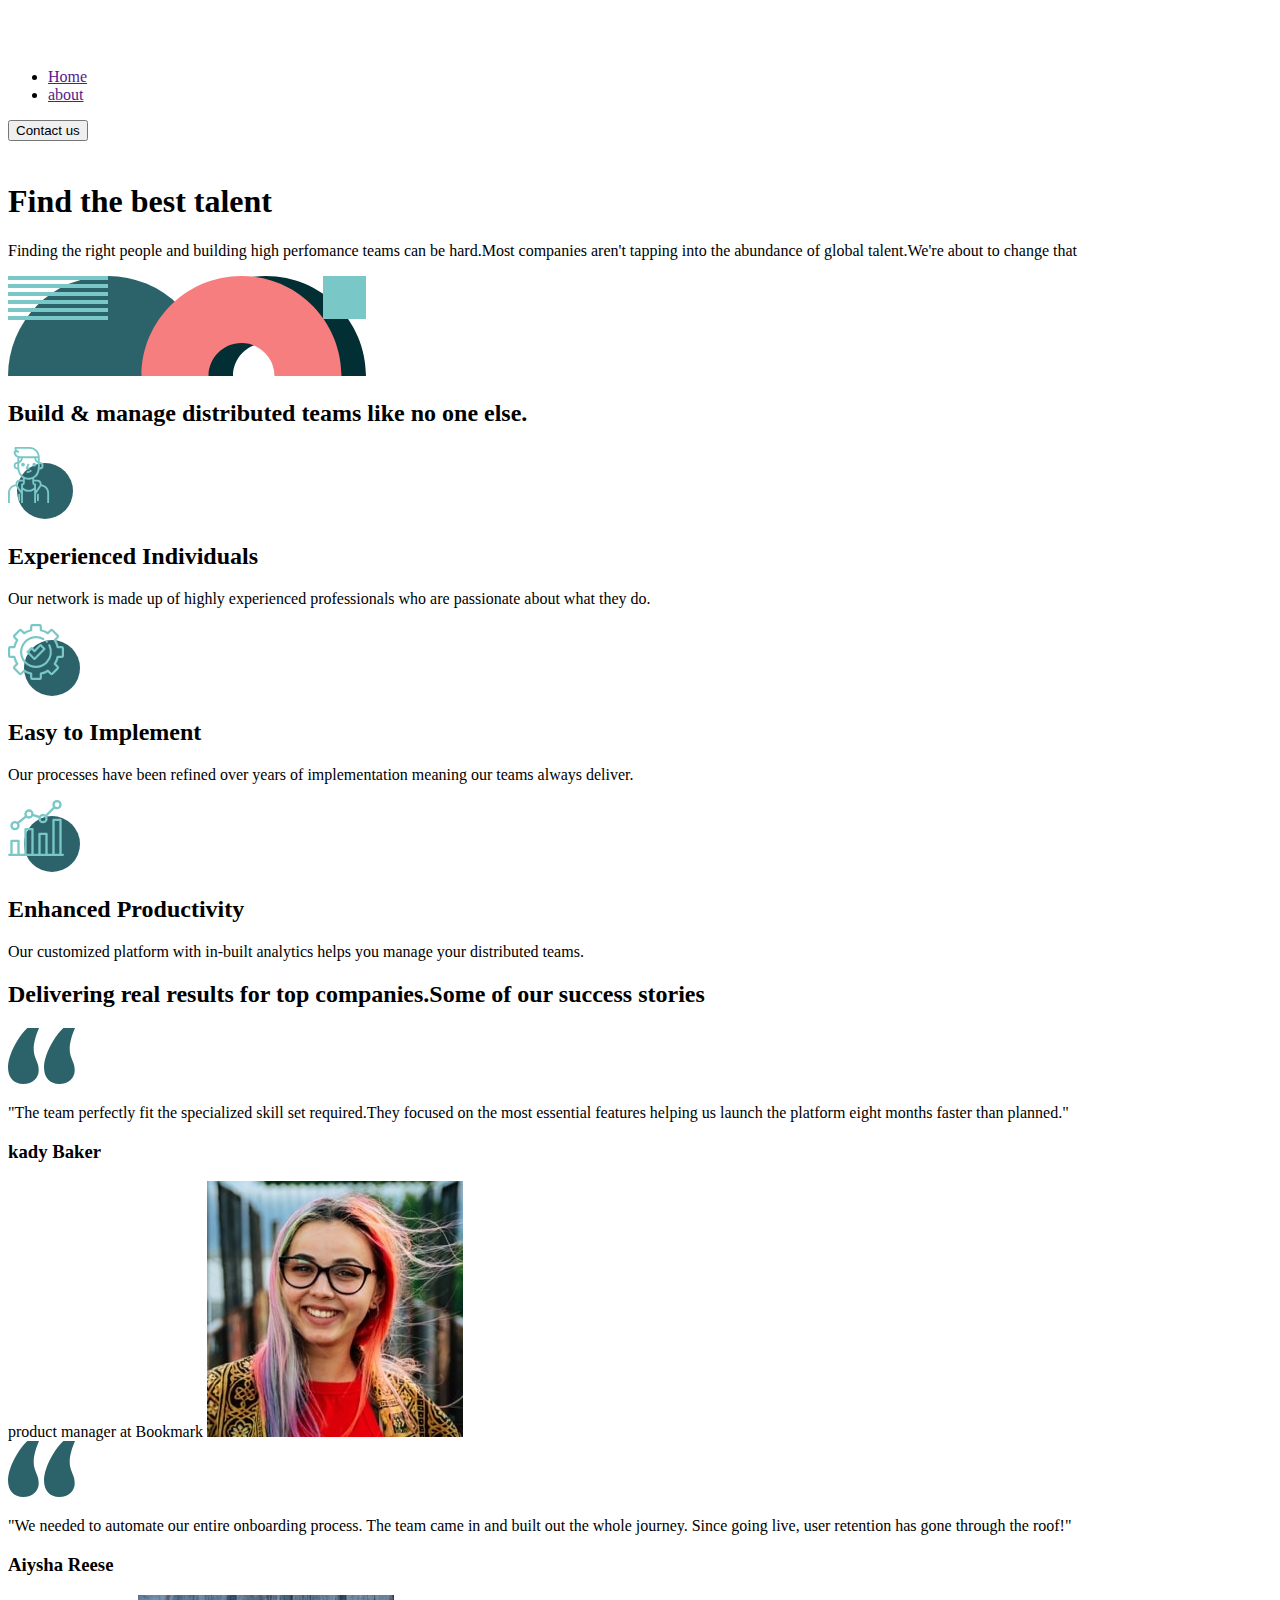
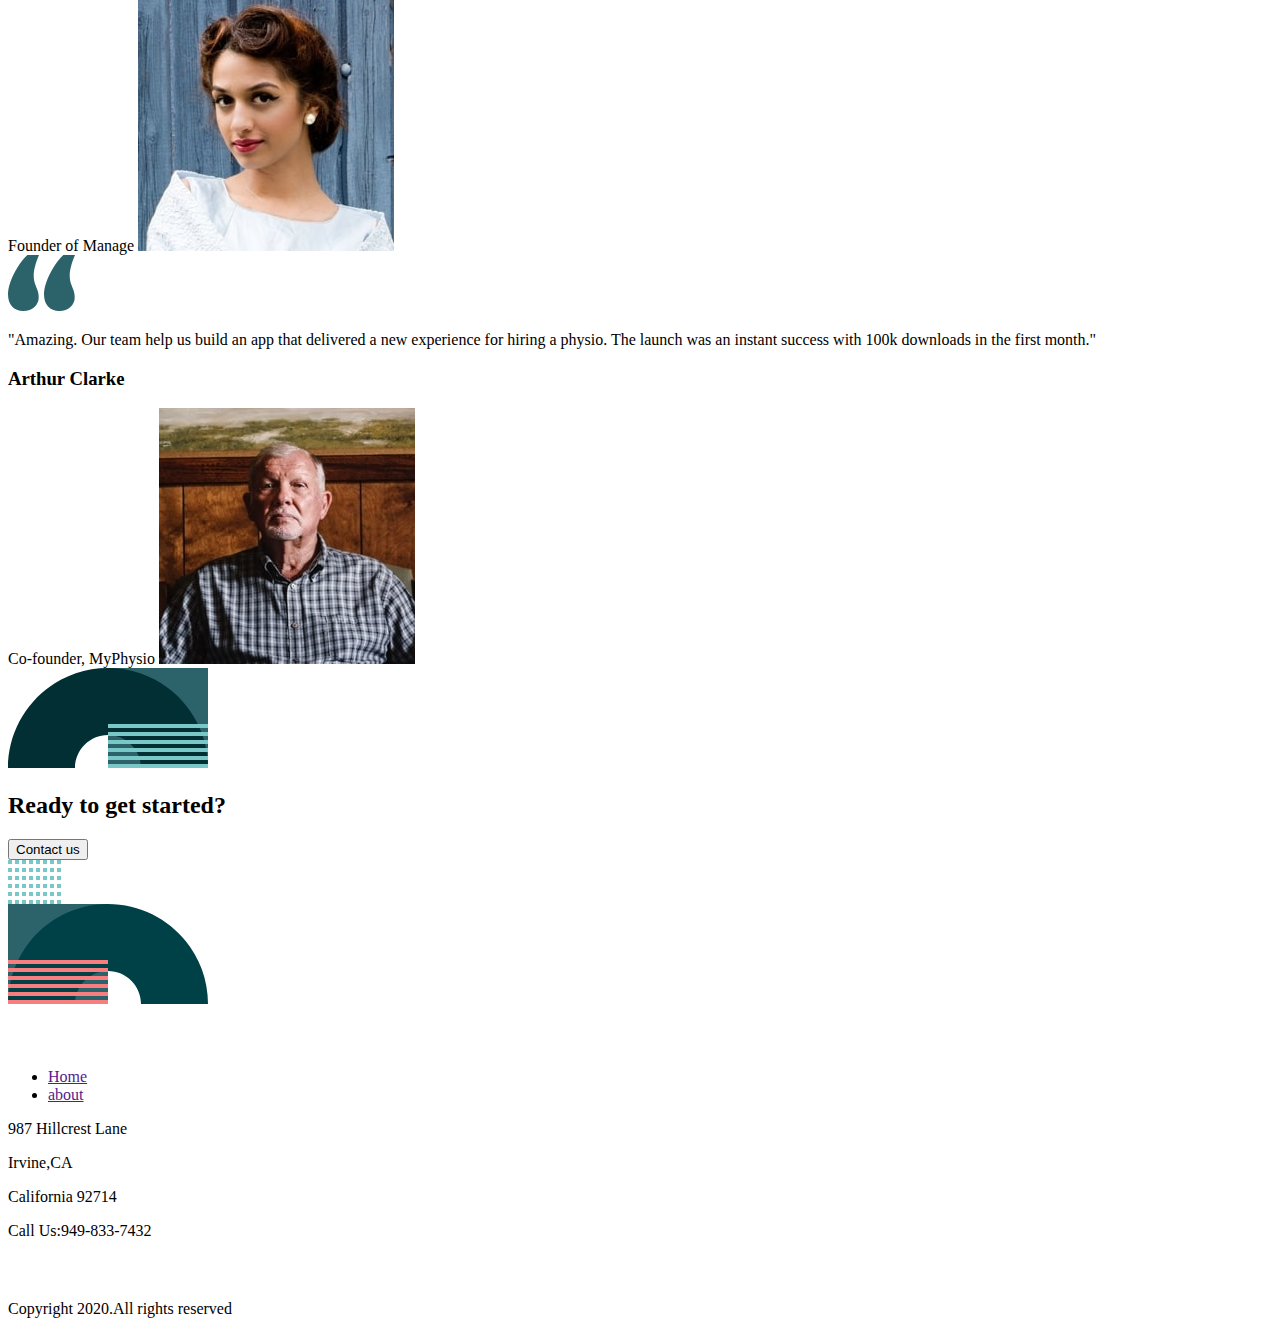
<file: index.html>
<!DOCTYPE html>
<html lang="en">
<head>
    <meta charset="UTF-8">
    <meta name="viewport" content="width=device-width, initial-scale=1.0">
    <title>myTeam</title>
</head>
<body>
    <header>
        <nav>
            <div>
                <img src="assets/logo.svg" alt="website logo">
            </div>
             <!-- large screen nav -->
            <div>
                <ul>
                   <li><a href="">Home</a></li>
                   <li><a href="">about</a></li>
                </ul>
                <div>
                  <button class="contact-btn">Contact us</button>
                </div>
            </div>
             <!-- small screen menu -->
            <div>
                <img src="assets/icon-hamburger.svg" alt="hamburger menu icon">
            </div>
        </nav>

        <section class="intro-container">
            <h1>Find the best <span>talent</span></h1>
            <p>Finding the right people and building high perfomance teams can be hard.Most companies aren't tapping into the abundance  of global talent.We're about to change that</p>
        </section>
        <div>
            <img src="assets/bg-pattern-home-2.svg" alt="pattern  background">
        </div>
    </header>
    <main>
         <section class="cards-container">
            <div>
                <h2>Build & manage distributed teams like no one else.</h2>
            </div>
            <div class="card">
                <img src="assets/icon-person.svg" alt="icon person illustration">
                <h2>Experienced Individuals</h2>
                <p>Our network is made up of highly experienced professionals who are passionate about what they do.</p>
            </div>
            <div class="card">
                <img src="assets/icon-cog.svg" alt="icon cog illustration">
                <h2>Easy to Implement</h2>
                <p>Our processes have been refined over years of implementation meaning our teams always deliver.</p>
            </div>
            <div class="card">
                <img src="assets/icon-chart.svg" alt="icon chart illustration">
                <h2>Enhanced Productivity</h2>
                <p>Our customized platform with in-built analytics helps you manage your distributed teams.</p>
            </div>
         </section>

         <section class="stories-section">

            <div>
                <h2>Delivering real results for top companies.Some of our <span>success stories</span></h2>
            </div>

            <div class="stories-container">
                <div class="stories-card">
                    <img src="assets/icon-quotes.svg" alt="quotes icon">
                    <p>
                        "The team perfectly fit the specialized skill set required.They focused on the most essential 
                         features helping us launch the platform eight months faster than planned."
                    </p>
                    <h3>kady Baker</h3>
                    <span>product manager at Bookmark</span>
                    <img src="assets/avatar-kady.jpg" alt="Kady Baker profile">
                </div>

                <div class="stories-card">
                     <img src="assets/icon-quotes.svg" alt="quotes icon">
                    <p>
                        "We needed to automate our entire onboarding process. The team came in and built 
                         out the whole journey. Since going live, user retention has gone through the roof!"
                    </p>
                    <h3>Aiysha Reese</h3>
                    <span>Founder of Manage</span>
                    <img src="assets/avatar-aiysha.jpg" alt="Aiysha Reese profile">
                </div>

                <div class="stories-card">
                     <img src="assets/icon-quotes.svg" alt="quotes icon">
                    <p>
                        "Amazing. Our team help us build an app  that delivered  a new experience for hiring a physio.
                         The launch was an instant success with 100k downloads in the first month."
                    </p>
                    <h3>Arthur Clarke</h3>
                    <span>Co-founder, MyPhysio</span>   
                    <img src="assets/avatar-arthur.jpg" alt="Arthur Clarke profile">
                </div>
            </div>

            <div>
                <img src="assets/bg-pattern-home-5.svg" alt="pattern background">
            </div>
         </section>

         <section class="start-container">
            <div>
                <h2>Ready to get started?</h2>
                <button class="contact-btn">Contact us</button>
            </div>
            <div>
                <img src="assets/bg-pattern-home-6-about-5.svg" alt="pattern background">
            </div>
         </section>
    </main>

    <footer>
        <div>
            <nav class="footer-nav">
                <div>
                    <img src="assets/logo.svg" alt="website logo">
                </div>
                <ul>
                    <li><a href="">Home</a></li>
                    <li><a href="">about</a></li>
                </ul>
            </nav>
        </div>

        <div>
            <div class="address-container">
                <p>987 Hillcrest Lane</p>
                <p>Irvine,CA</p>
                <p>California 92714</p>
                <p>Call Us:949-833-7432</p>
            </div>
        </div>

        <div class="social-links">
            <a href=""><img src="assets/icon-facebook.svg" alt="facebook icon"></a>
            <a href=""><img src="assets/icon-pinterest.svg" alt="pinterest icon"></a>
            <a href=""><img src="assets/icon-twitter.svg" alt="twitter icon"></a>
        </div>
        <p>Copyright 2020.All rights reserved</p>

    </footer>
</body>
</html>
</file>
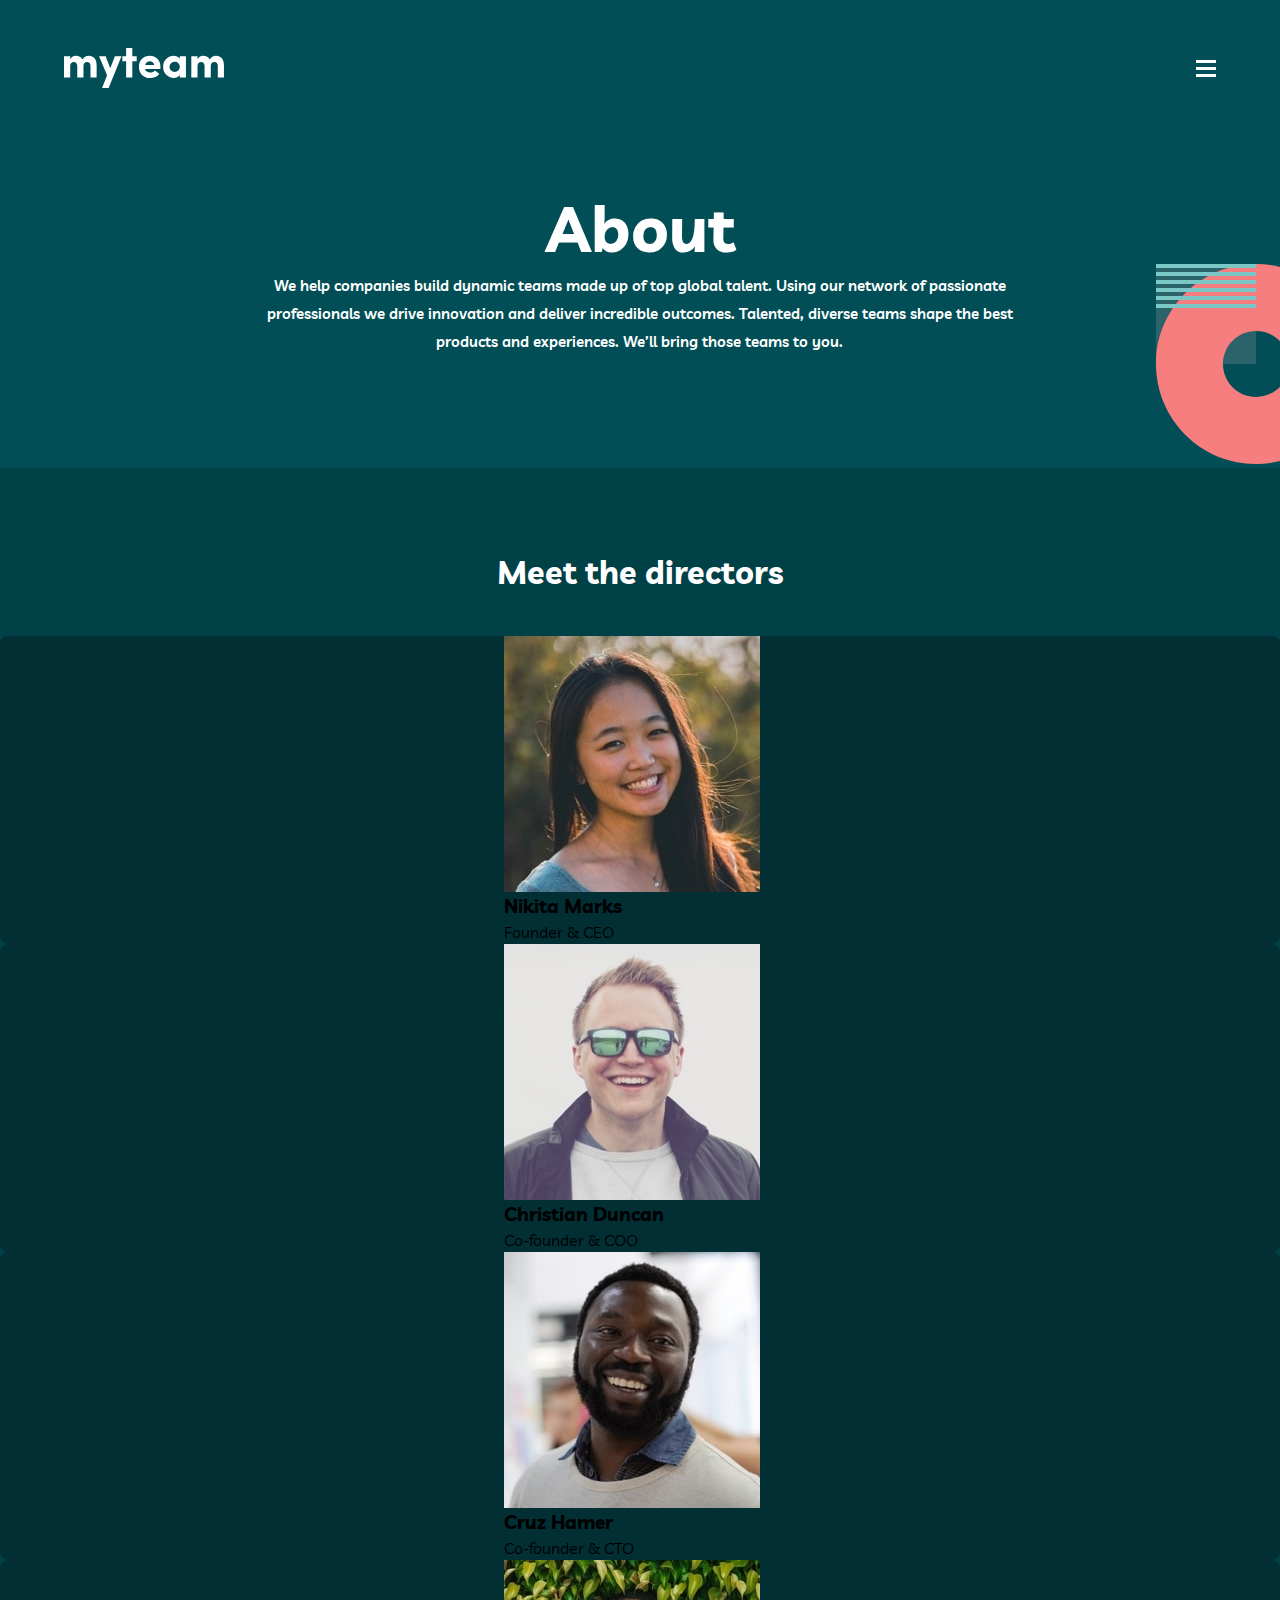
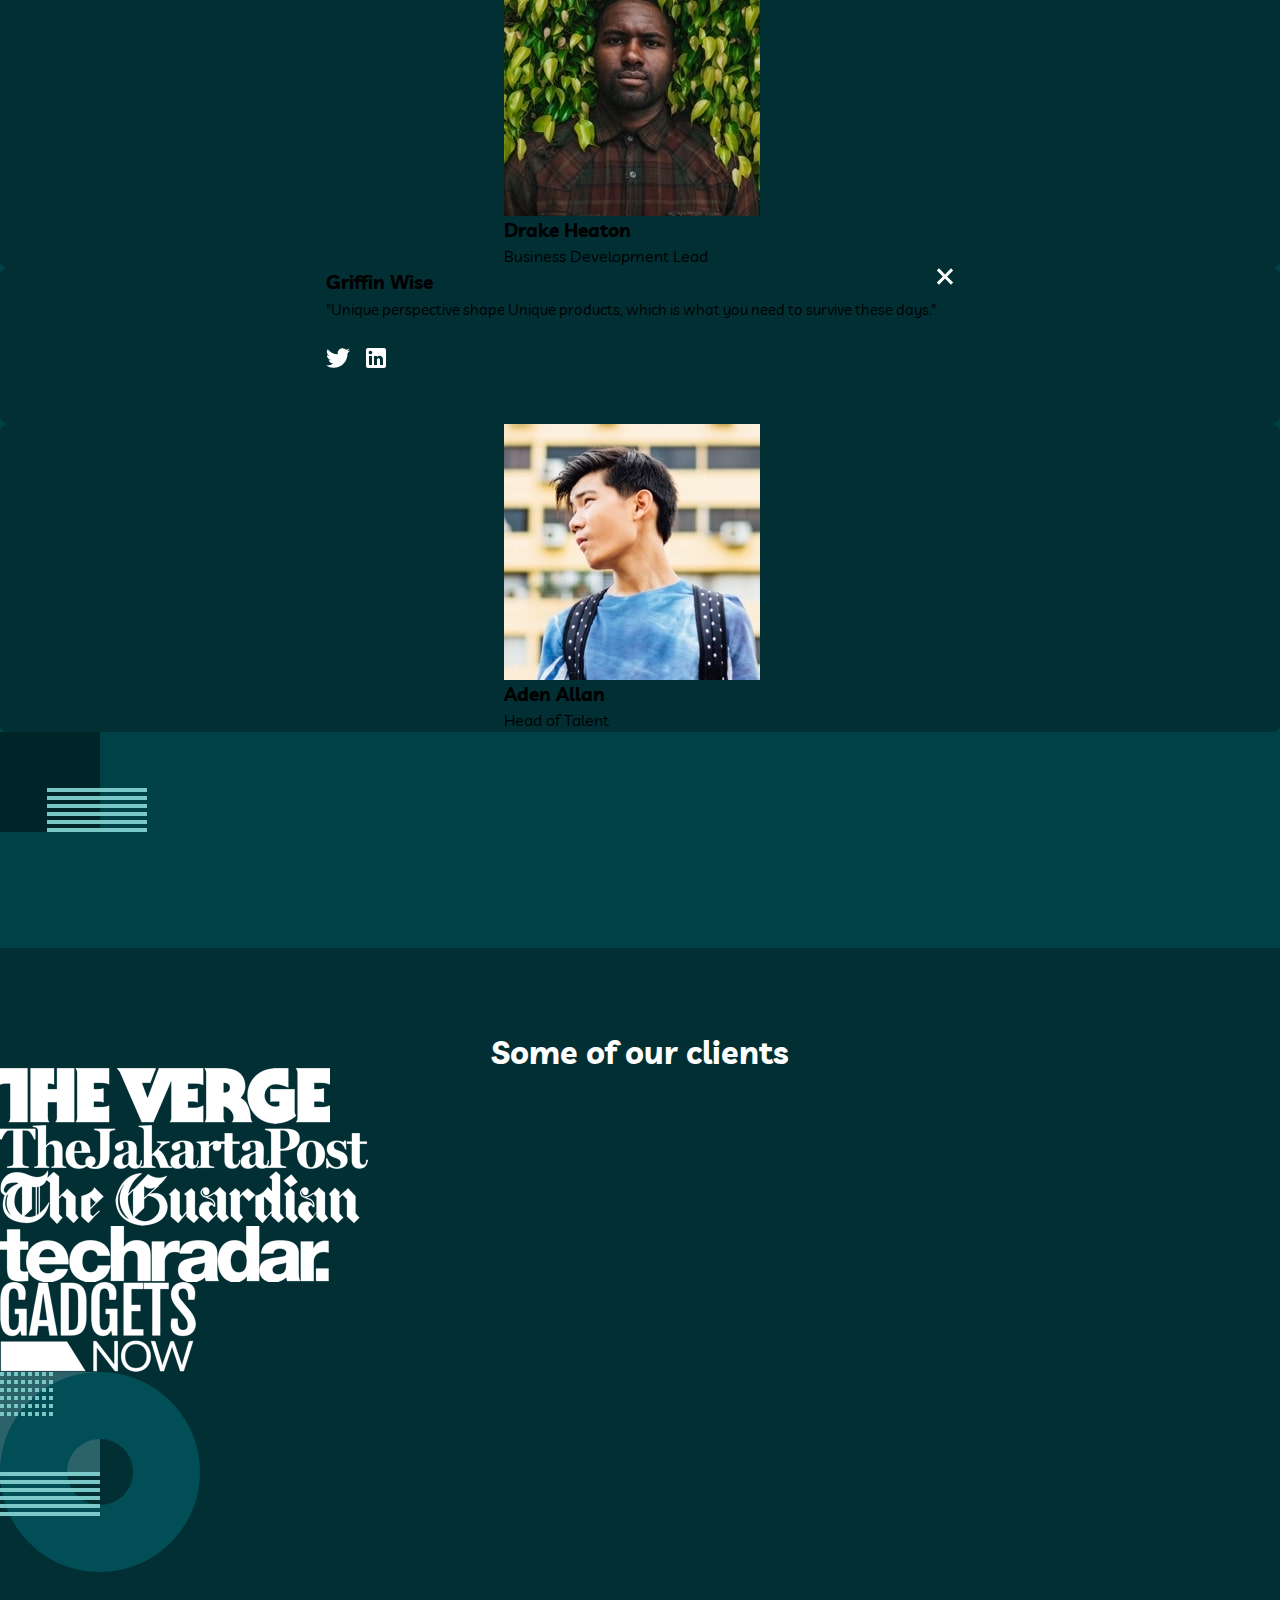
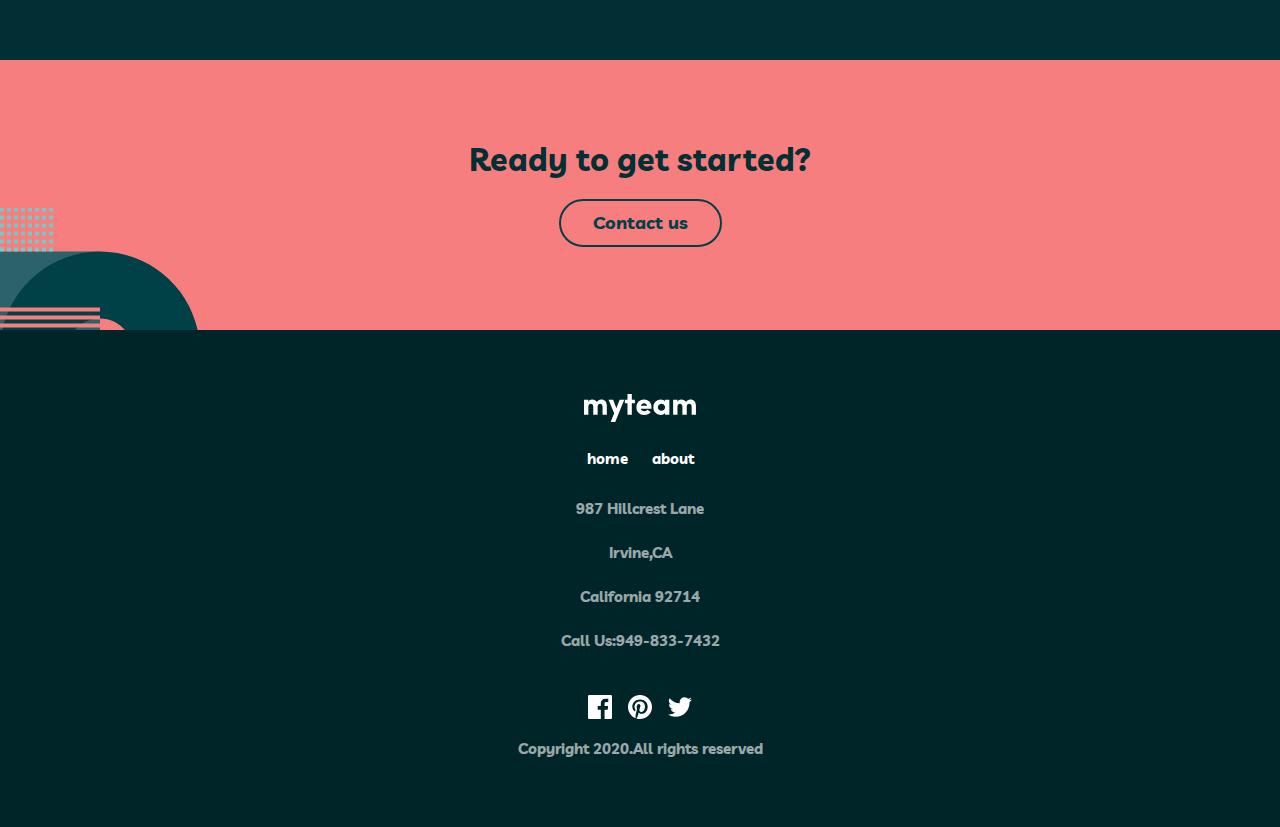
<file: about.html>
<!DOCTYPE html>
<html lang="en">
<head>
    <meta charset="UTF-8">
    <meta name="viewport" content="width=device-width, initial-scale=1.0">
     <!-- fonts link -->
    <link rel="preconnect" href="https://fonts.googleapis.com">
    <link rel="preconnect" href="https://fonts.gstatic.com" crossorigin>
    <link href="https://fonts.googleapis.com/css2?family=Livvic:ital,wght@0,100;0,200;0,300;0,400;0,500;0,600;0,700;0,900;1,100;1,200;1,300;1,400;1,500;1,600;1,700;1,900&display=swap" rel="stylesheet">
    <!-- css link -->
     <link rel="stylesheet" href="reset.css">
     <link rel="stylesheet" href="global.css">
     <link rel="stylesheet" href="about.css">
    <title>About</title>
</head>
<body>
     <header>
         <nav class="header-nav">
            <div>
                <img src="assets/logo.svg" alt="website logo">
            </div>

             <!-- large screen nav -->
            <div class="large-screen-nav">
                <ul>
                   <li><a href="">Home</a></li>
                   <li><a href="">about</a></li>
                </ul>
                <div>
                  <button class="contact-btn">Contact us</button>
                </div>
            </div>

             <!-- small screen menu -->
            <div>
                <img src="assets/icon-hamburger.svg" alt="hamburger menu icon">
            </div>
        </nav>

        <section class="about-intro">
            <h1>About</h1>
            <p>
                We help companies build dynamic teams made up of top global talent. Using our network of passionate 
                professionals we drive innovation and deliver incredible outcomes. Talented, diverse teams shape the
                best products and experiences. We’ll bring those teams to you.
            </p>
             <div class="pattern-about-1">
               <img src="assets/bg-pattern-about-1-mobile-nav-1.svg" alt="pattern  background">
             </div>
        </section>
       
    </header>
    <main>
        <section class="directors-container">
           <h2>Meet the directors</h2>
            <div class="director-card">
                <div>
                  <img src="assets/avatar-nikita.jpg" alt="Nikita profile">
                  <h3>Nikita Marks</h3>
                  <span>Founder & CEO</span>
                </div>

                <div>
                    <img src="assets/icon-cross.svg" alt="add icon">
                </div>
            </div>

            <div class="director-card">
                <div>
                  <img src="assets/avatar-christian.jpg" alt="Christian profile">
                  <h3>Christian Duncan</h3>
                  <span>Co-founder & COO</span>
                </div>

                <div>
                    <img src="assets/icon-cross.svg" alt="add icon">
                </div>
            </div>

            <div class="director-card">
                <div>
                  <img src="assets/avatar-cruz.jpg" alt="Cruz profile">
                  <h3>Cruz Hamer</h3>
                  <span>Co-founder & CTO</span>
                </div>

                <div>
                    <img src="assets/icon-cross.svg" alt="add icon">
                </div>
            </div>

            <div class="director-card">
                <div>
                  <img src="assets/avatar-drake.jpg" alt="Drake profile">
                  <h3>Drake Heaton</h3>
                  <span>Business Development Lead</span>
                </div>

                <div>
                    <img src="assets/icon-cross.svg" alt="add icon">
                </div>
            </div>

            <div class="director-card">
                <div>
                  <h3>Griffin Wise</h3>
                  <p>
                     "Unique perspective shape Unique products, which is what you need to survive these days."
                  </p>

                  <div class="links">
                    <a href=""><img src="assets/icon-twitter.svg" alt="twiter icon"></a>
                    <a href=""> <img src="assets/icon-linkedin.svg" alt="linkedin icon"></a>
                  </div>
                </div>

                <div>
                    <img src="assets/icon-close.svg" alt="add icon">
                </div>
            </div>

            <div class="director-card">
               <div>
                  <img src="assets/avatar-aden.jpg" alt="Aden profile">
                  <h3>Aden Allan</h3>
                  <span>Head of Talent</span>
              </div>

              <div>
                <img src="assets/icon-cross.svg" alt="add icon">
              </div>
            </div>
            
           <div>
            <img src="assets/bg-pattern-home-4-about-3.svg" alt="pattern background">
           </div>
        </section>

        <section class="clients">
            <h2>Some of our clients</h2>
            <div>
                <img src="assets/logo-the-verge.png" alt="The Verge  logo">
                <img src="assets/logo-jakarta-post.png" alt="TheJakatraPost logo">
                <img src="assets/logo-the-guardian.png" alt="TheGuardian logo">
                <img src="assets/logo-tech-radar.png" alt="TechRadar logo">
                <img src="assets/logo-gadgets-now.png" alt="GadgetsNow logo">
            </div>
            <div>
                <img src="assets/bg-pattern-about-4.svg" alt="pattern background">
            </div>
        </section>
        <section class="start-container">
            <div class="start-wrapper">
                <h2>Ready to get started?</h2>
                <button class="contact-btn">Contact us</button>
            </div>
            <div class="pattern-bg-6">
                <img src="assets/bg-pattern-home-6-about-5.svg" alt="pattern background">
            </div>
        </section>
    </main>

    <footer>
      <div class="footer-wrapper">
        <div>
            <nav class="footer-nav">
                <div>
                    <img src="assets/logo.svg" alt="website logo">
                </div>
                <ul>
                    <li><a href="">home</a></li>
                    <li><a href="">about</a></li>
                </ul>
            </nav>
        </div>

        <div>
            <div class="address-container">
                <p>987 Hillcrest Lane</p>
                <p>Irvine,CA</p>
                <p>California 92714</p>
                <p>Call Us:949-833-7432</p>
            </div>
        </div>

        <div class="social-links">
            <a href=""><img src="assets/icon-facebook.svg" alt="facebook icon"></a>
            <a href=""><img src="assets/icon-pinterest.svg" alt="pinterest icon"></a>
            <a href=""><img src="assets/icon-twitter.svg" alt="twitter icon"></a>
        </div>
        <p>Copyright 2020.All rights reserved</p>
      </div>
 
    </footer>
</body>
</html>
</file>
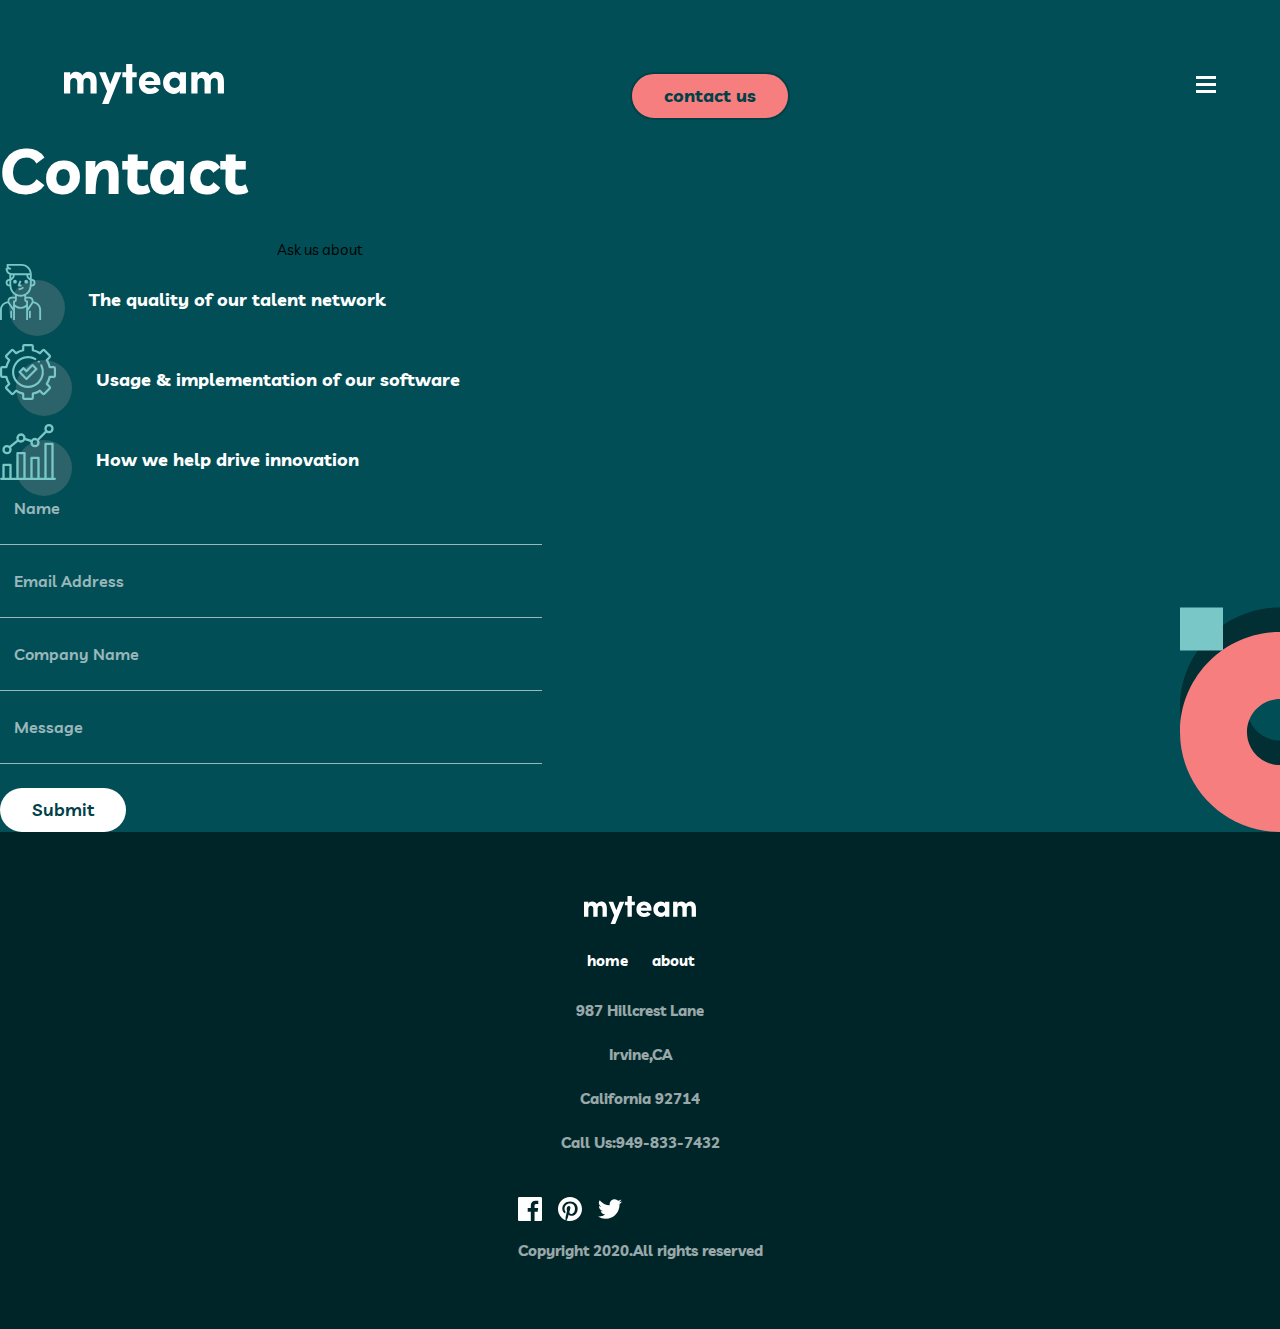
<file: contact.html>
<!DOCTYPE html>
<html lang="en">
<head>
    <meta charset="UTF-8">
    <meta name="viewport" content="width=device-width, initial-scale=1.0">
     <!-- fonts link -->
    <link rel="preconnect" href="https://fonts.googleapis.com">
    <link rel="preconnect" href="https://fonts.gstatic.com" crossorigin>
    <link href="https://fonts.googleapis.com/css2?family=Livvic:ital,wght@0,100;0,200;0,300;0,400;0,500;0,600;0,700;0,900;1,100;1,200;1,300;1,400;1,500;1,600;1,700;1,900&display=swap" rel="stylesheet">
    <!-- css link -->
     <link rel="stylesheet" href="reset.css">
     <link rel="stylesheet" href="global.css">
     <link rel="stylesheet" href="contact.css">
    <title>Contact us</title>
</head>
<body>
      <header>
        <nav class="header-nav">
            <div class="nav-list">
                <img src="assets/logo.svg" alt="website logo">
                <!-- large screen nav list -->
                <div class="large-screen-nav">
                     <ul>
                        <li><a href="index.html">home</a></li>
                        <li><a href="about.html">about</a></li>
                     </ul>
                </div>
            </div>

            <div class="nav-btn">
                <button class="contact-btn"><a href="contact.html">contact us</a></button>
            </div>

             <!-- small screen menu -->
            <div class="mobile-menu">
                <img src="assets/icon-hamburger.svg" alt="hamburger menu icon">
            </div>
        </nav>
        <section class="contact-intro">
            <h1>Contact</h1>
            <p>Ask us about</p>
            <div class="card-wrapper">
                <div class="card">
                  <img src="assets/icon-person.svg" alt="icon person illustration">
                  <p>The quality of our talent network</p>
                </div>

                <div class="card">
                  <img src="assets/icon-cog.svg" alt="icon cog illustration">
                  <p>Usage & implementation of our software</p>
                </div>

                <div class="card">
                  <img src="assets/icon-chart.svg" alt="icon chart illustration">
                  <p>How we help drive innovation</p>
                </div>
            </div>
    </header>
    <main>
        <section class="form-container">
            <form action="" class="form-wrapper">
               <div class="input-wrapper">
                   <label for="fullname">Name</label>
                   <input type="text" id="fullname" name="fullname">
               </div>

                <div class="input-wrapper">
                   <label for="email">Email Address</label>
                   <input type="email" id="email" name="email">   
                </div>

                 <div class="input-wrapper">
                   <label for="companyName">Company Name</label>
                   <input type="text" id="companyName" name="companyName">   
                </div>

                <div class="input-wrapper">
                   <label for="message">Message</label>
                   <input type="text" name="message" id="message">
                </div>

                <div>
                  <button class="form-btn" type="submit">Submit</button>   
                </div>
            </form>
            <div class="pattern-contact-1">
                <img src="assets/bg-pattern-contact-2.svg" alt="pattern background">
            </div>
        </section>
    </main>
    <footer>
       <div class="footer-wrapper">
        <div class="footer-wrapper-one">
         <div>
            <nav class="footer-nav">
                <div>
                    <img src="assets/logo.svg" alt="website logo">
                </div>
                <ul>
                    <li><a href="index.html">home</a></li>
                    <li><a href="about.html">about</a></li>
                </ul>
            </nav>
         </div>

         <div>
            <div class="address-container">
                <p>987 Hillcrest Lane</p>
                <p>Irvine,CA</p>
                <p>California 92714</p>
                <p>Call Us:949-833-7432</p>
            </div>
         </div>
        </div>
       
        <div class="footer-wrapper-two">
            <div class="social-links">
              <a href=""><img src="assets/icon-facebook.svg" alt="facebook icon"></a>
              <a href=""><img src="assets/icon-pinterest.svg" alt="pinterest icon"></a>
              <a href=""><img src="assets/icon-twitter.svg" alt="twitter icon"></a>
           </div>
            <p>Copyright 2020.All rights reserved</p>
        </div>
     </div>
    </footer>
</body>
</html>
</file>
<file: global.css>
/* header styling */
header {
    background-color: var(--color-primary-green);
    padding-top: 48px;
    overflow: hidden;
}

/* navbar styling */
.header-nav {
    display: flex;
    justify-content: space-between;
    align-items: center;
    width: 90%;
    margin: 0 auto;
}

/* hide large screen navbar */
.large-screen-nav {
    display: none;
}


/* start container */
.start-container {
    background-color: var(--color-primary-light-coral);
    padding: 83px 0;
    position: relative;
    overflow: hidden;
}

.start-wrapper {
    width: 90%;
    margin: 0 auto;
    text-align: center;
}
.start-container h2 {
    font-size: 32px;
    line-height: 32px;
    letter-spacing: 0px;
    font-size: bold;
    color: var(--color-primary-white);
    text-align: center;
    color: var(--color-secondary-state-green);
    width: 70%;
    margin: 0 auto;
}

.contact-btn {
    appearance: none;
    margin-top: 24px;
    background-color: var(--color-primary-light-coral);
    color: var(--color-secondary-jungle-green);
    padding:  8px 32px;
    border: 2px solid var(--color-secondary-jungle-green);
    border-radius: 24px;
    font-size: 18px;
    font-weight: 700;
    line-height: 28px;
    letter-spacing: 0px;
    cursor: pointer;
    transition: background-color 0.3s ease, color 0.3s ease;
}

.contact-btn:hover {
    background-color: var(--color-secondary-jungle-green);
    color: var(--color-primary-white);
}

.start-container .pattern-bg-6 img {
    position: absolute;
    bottom: 0;
    transform: translateY(15%);
}

/* footer  */
footer {
    background-color: var(--color-secondary-dark-green);
    padding: 64px 0;
    color: var(--color-primary-white);
    font-size: 15px;
    line-height: 25px;
    letter-spacing: 0px;
    font-weight: 700;
}

.footer-wrapper {
    width: 90%;
    margin: 0 auto;
    display: flex;
    flex-direction: column;
    align-items: center;
}

.footer-nav ul {
    display: flex;
    gap: 24px;
    margin-top: 24px;
    justify-content: center;
}

.footer-nav img{
    width: 70%;
    margin: 0 auto;
}

.address-container {
    text-align: center;
    margin-top: 24px;
}

.social-links {
    display: flex;
    gap: 16px;
    margin-top: 40px;
    align-items: center;
}

.footer-wrapper p {
    margin-top: 16px;
    opacity: 60%;
}
</file>
<file: about.css>
.about-intro {
    width: 90%;
    margin: 0 auto;
    padding-top: 80px;
    padding-bottom: 108px;
    text-align: center;
    position: relative;
    color: var(--color-primary-white);
}

.about-intro h1 {
    margin-bottom: 16px;
}

.about-intro p {
 font-weight: 600;
}

.pattern-about-1 img{
    position: absolute;
    right: 0;
    transform: translateX(60%);
    margin-top: 8px;
}

.directors-container {
 padding: 88px 0 116px 0;
 position: relative;
 overflow: hidden;
 background-color: var(--color-secondary-jungle-green);
 display: flex;
 flex-direction: column;
}

.directors-container .pattern-about-2 img {
    position: absolute;
    left: 0;
    top: 0;
    transform: translate(-50%, -50%);
}

.directors-container h2 {
    text-align: center;
    font-size: 32px;
    line-height: 32px;
    letter-spacing: 0;
    color: var(--color-primary-white);
    margin-bottom: 48px;
}

.director-card {
    display: flex;
    justify-content: center;
    background-color: var(--color-secondary-state-green);
    width: 90%;
    margin: 0 auto;
    position: relative;
    margin-bottom: 52px;
    border-radius: 8px;
}

.director-wrapper {
    display: flex;
    flex-direction: column;
    align-items: center;
    padding-top: 32px;
}
.director-wrapper img {
    border-radius: 50%;
    margin-bottom: 16px;
    width: 40%;
    border: 2px solid var(--color-primary-white);
}

.director-wrapper h3 {
    font-size: 18px;
    line-height: 28px;
    letter-spacing: 0;
    color: var(--color-secondary-rapture-blue);
    margin-bottom: 8px;
}

.director-wrapper span {
    font-size: 15px;
    line-height: 25px;
    letter-spacing: 0;
    color: var(--color-primary-white);
    font-weight: 500;
    font-style: italic;
    margin-bottom: 56px;
}

.add-icon {
   width: 56px;
   height: 56px;
   background-color: var(--color-primary-light-coral);
   border-radius: 50%;
   display: flex;
   justify-content: center;
   align-items: center;
   position:absolute;
   bottom: 0px;
   transform: translateY(50%);
}

.director-card.quote-card {
    flex-direction: column;
    align-items: center;
    margin-bottom: 0;
    background-color: var(--color-secondary-dark-green);
}

.director-wrapper p{
    color: var(--color-primary-white);
    font-weight: 600;
    width: 80%;
    text-align: center;
}


.director-card .links {
    display: flex;
    align-items: center;
    gap: 16px;
    margin-top: 24px;
    margin-bottom: 56px;

}

.close-icon {
   width: 56px;
   height: 56px;
   background-color: var(--color-secondary-rapture-blue);
   border-radius: 50%;
   display: flex;
   justify-content: center;
   align-items: center;
   position:absolute;
   bottom: 0px;
   transform: translateY(50%);
}

.directors-container .pattern-about-3 img {
    position: absolute;
    right: 0;
    bottom: 0;
}

/* clients */
.clients {
    background-color: var(--color-secondary-state-green);
    position: relative;
    overflow: hidden;
    padding: 88px 0;
}

.clients .pattern-about-4 img{
    position: absolute;
    top: 0;
    transform: translate(-50%, -50%);
}

.clients h2 {
    font-size: 32px;
    line-height: 32px;
    letter-spacing: 0;
    text-align: center;
    color: var(--color-primary-white);
}

.clients-wrapper {
    margin: 0 auto;
    margin-top: 64px;
    display: flex;
    flex-direction: column;
    align-items: center;
    gap: 56px;
}


.logo img{
    width: 50%;
    margin: 0 auto;
}

/* Tablet*/
@media (min-width: 768px) {
    /* intro section */
    .about-intro {
        padding: 112px 0;
    }

    .about-intro p {
        width: 65%;
        margin: 0 auto;
    }
    
    .pattern-about-1 img {
        transform: translate(70%, -50%);
    }

    /* directors section */

    .director-card {
        margin-bottom:  0;
        width: 100%;
    }

    .directors-card-wrapper {
        width: 80%;
        margin: 0 auto;
        display: grid;
        column-gap: 12px;
        row-gap: 76px;
        grid-template-columns: repeat(2,1fr);
        grid-template-rows: repeat(3,1fr);
        grid-template-areas: 
            "a b"
            "c d"
            "swappedLeft swappedRight"
         ;
    }

    /* shift the order of the last row */
    .item-5 {
        grid-area: swappedRight;
    }

   .item-6 {
    grid-area: swappedLeft;
   }
    
}
</file>
<file: contact.css>
body {
  background-color: var(--color-primary-green);
}
main {
  position: relative;
  overflow: hidden;
}
.contact-intro {
    margin-top: 80px;
    text-align: center;
}

.pattern-intro {
    display: none;
}

 h1 {
    margin-bottom: 16px;
}

 h2{
    color: var(--color-primary-light-coral);
    font-size: 32px;
    line-height: 48px;
    letter-spacing: 0;
    margin-bottom: 40px;
}

.card-wrapper {
    display: flex;
    flex-direction: column;
    gap: 32px;
}


 .card {
    display: flex;
    align-items: center;
    justify-content: flex-start;
    color: var(--color-primary-white);
    gap: 24px;
    width: 90%;
    margin: 0 auto;
}

.card p {
    text-align: left;
    width: 70%;
    font-size: 18px;
    font-weight: bold;
    line-height: 28px;
    letter-spacing: 0;
}

/* form */
.form-container {
    padding: 56px 0 88px 0;
}

.form-wrapper {
    width: 90%;
    margin: 0 auto;
    display: flex;
    flex-direction: column;
    gap: 24px;
    color: var(--color-primary-white);
    font-weight: 600;
}

.input-wrapper {
    display: flex;
    flex-direction: column;
}

label {
    padding-left: 14px;
    transition: opacity 0.3s ease;
    opacity: 60%;
}

.label-hidden {
  opacity: 0;
}

.label-show {
  opacity: 0.6;
}

input {
    background-color: transparent;
    border: none;
    color: #ffffff80;
    outline: none;
    border-bottom: 1px solid rgba(255, 255, 255, 0.6);
}

 input:focus {
  color: var(--color-primary-white);
  padding-bottom: 16px;
  padding-left: 16px;
  border-bottom: 1px solid var(--color-secondary-rapture-blue);
}

/* error message */
.error-message {
  font-size: 10px;
  color: var(--color-primary-light-coral);
  padding-top: 6px;
  padding-left: 14px;
  font-weight: bold;
  font-style: italic;
}


.hidden {
  display: none;
}

input.input-error {
  border-bottom: 1px solid var(--color-primary-light-coral);
}

label.label-error{
  color: #f67e7e;
}

.message label{
    margin-bottom: 34px;
}

.form-btn {
    appearance: none;
    background-color: var(--color-primary-white);
    color: var(--color-secondary-jungle-green);
    padding:  8px 32px;
    border-radius: 24px;
    font-size: 18px;
    font-weight: 600;
    line-height: 28px;
    letter-spacing: 0px;
    cursor: pointer;
    border: none;
    transition: background-color 0.3s ease, color 0.3s ease;
}

.form-btn:hover {
    background-color: var(--color-secondary-jungle-green);
    color: var(--color-primary-white);
}

.pattern-contact-1 img {
    position: absolute;
    right: 0;
    bottom: 0;
    transform: translate(50%, 50%);
}

/*Tablets*/
@media (min-width: 768px) {
  .form-wrapper,
  .contact-intro {
    width: 70%;
  }

  .contact-intro {
    margin: 0 auto;
    margin-top: 112px;
  }
  
  .pattern-intro {
    display: block;
    position: absolute;
    left: 0;
    transform: translateX(-50%);
  }

   h1 ,
   h2{
    margin-bottom: 24px;
  }

  .card-wrapper  {
    gap: 8px;
    width: 100%;
  }

  .card {
    width: 100%;
  }
  
  /* form container */
  .form-container {
    padding: 64px 0 112px 0;
  }

  .pattern-contact-1 img {
    transform: translate(50%, 0);
  }
  
    
}

/* laptops */
@media (min-width: 1024px) {
  .contact-wrapper {
    display: flex;
    align-items: flex-end;
    width: 90%;
    gap: 32px;
    padding: 120px 0;
    margin: 0 auto;
  }
  
  .contact-intro {
    margin: 0;
    width: 50%;
  }

  h1 {
    font-size: 64px;
    line-height: 100px;
    margin-bottom: 16px;
  }

  h2 {
    margin-bottom: 32px;
  }
  h1,h2 {
    text-align: left;
  }

  .pattern-intro,
  .pattern-contact-1 {
    display: none;
  }

  .form-container {
    width: min(50%,542px);
    padding: 0;
  }

  .form-wrapper {
    width: 100%;
  }
}

/* large screens */
@media (min-width: 1280px) {
  .contact-wrapper {
    width: min(80%,1110px);
  }

  .pattern-intro,
  .pattern-contact-1 {
    display: block;
  }
}
</file>
